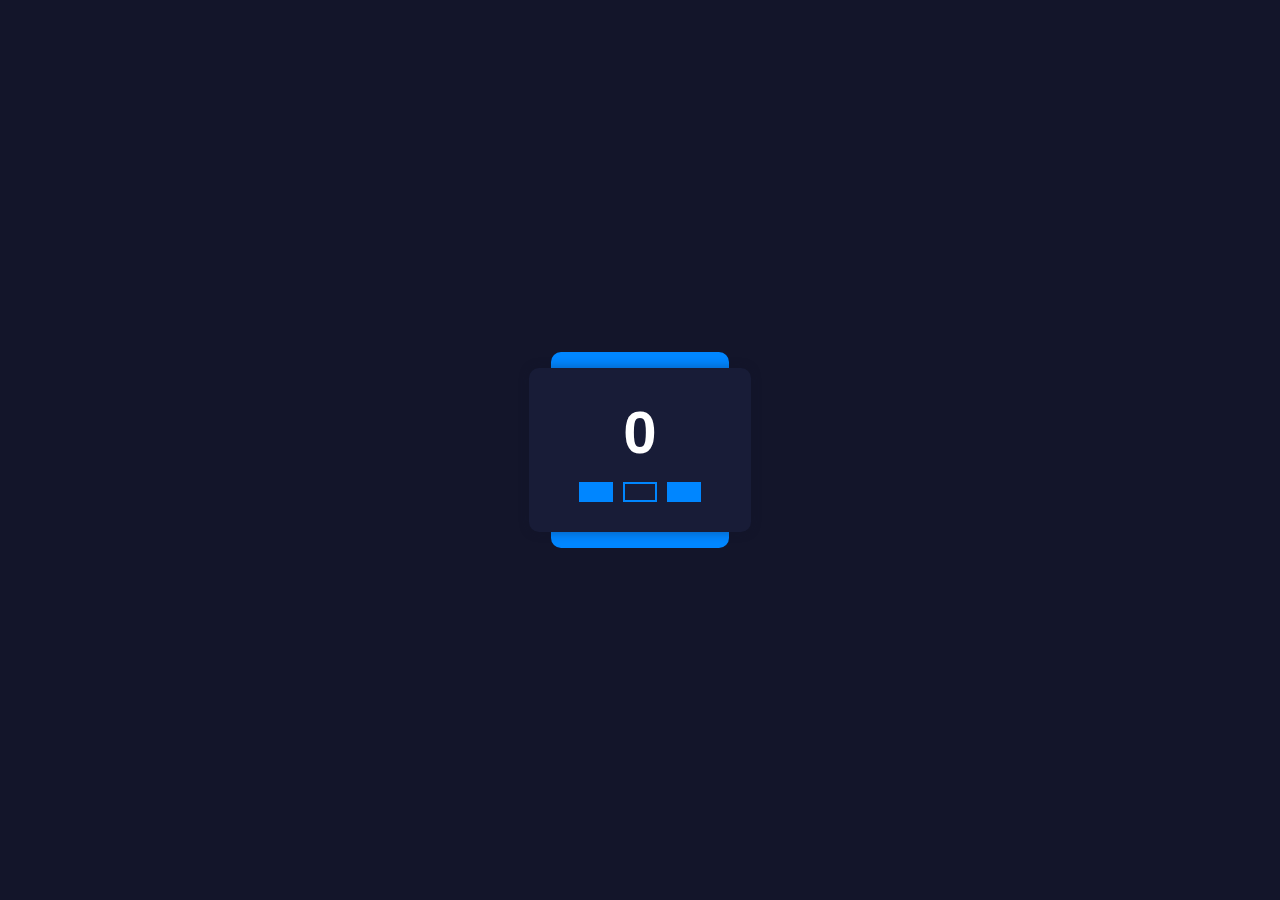
<file: 1. Counter/index.html>
<!DOCTYPE html>
<html lang="en">
  <head>
    <meta charset="UTF-8" />
    <meta name="viewport" content="width=device-width, initial-scale=1.0" />
    <title>#1 Counter</title>

    <!-- Fontawesome Icons Link -->
    <link
      rel="stylesheet"
      href="https://cdnjs.cloudflare.com/ajax/libs/font-awesome/6.5.2/css/all.min.css"
      integrity="sha512-SnH5WK+bZxgPHs44uWIX+LLJAJ9/2PkPKZ5QiAj6Ta86w+fsb2TkcmfRyVX3pBnMFcV7oQPJkl9QevSCWr3W6A=="
      crossorigin="anonymous"
      referrerpolicy="no-referrer"
    />

    <link rel="stylesheet" href="style.css" />
  </head>
  <body>
    <section class="container">
      <div class="counter">
        <div class="content">
          <p class="count-value">0</p>
          <div class="actions">
            <button
              class="action__btn background_animation_btn"
              id="decrement_btn"
            >
              <i class="fa-solid fa-minus"></i>
            </button>
            <button class="action__btn border_animation_btn" id="reset_btn">
              <i class="fa-solid fa-rotate"></i>
            </button>
            <button
              class="action__btn background_animation_btn"
              id="increment_btn"
            >
              <i class="fa-solid fa-plus"></i>
            </button>
          </div>
        </div>
      </div>
    </section>

    <script src="script.js"></script>
  </body>
</html>
</file>
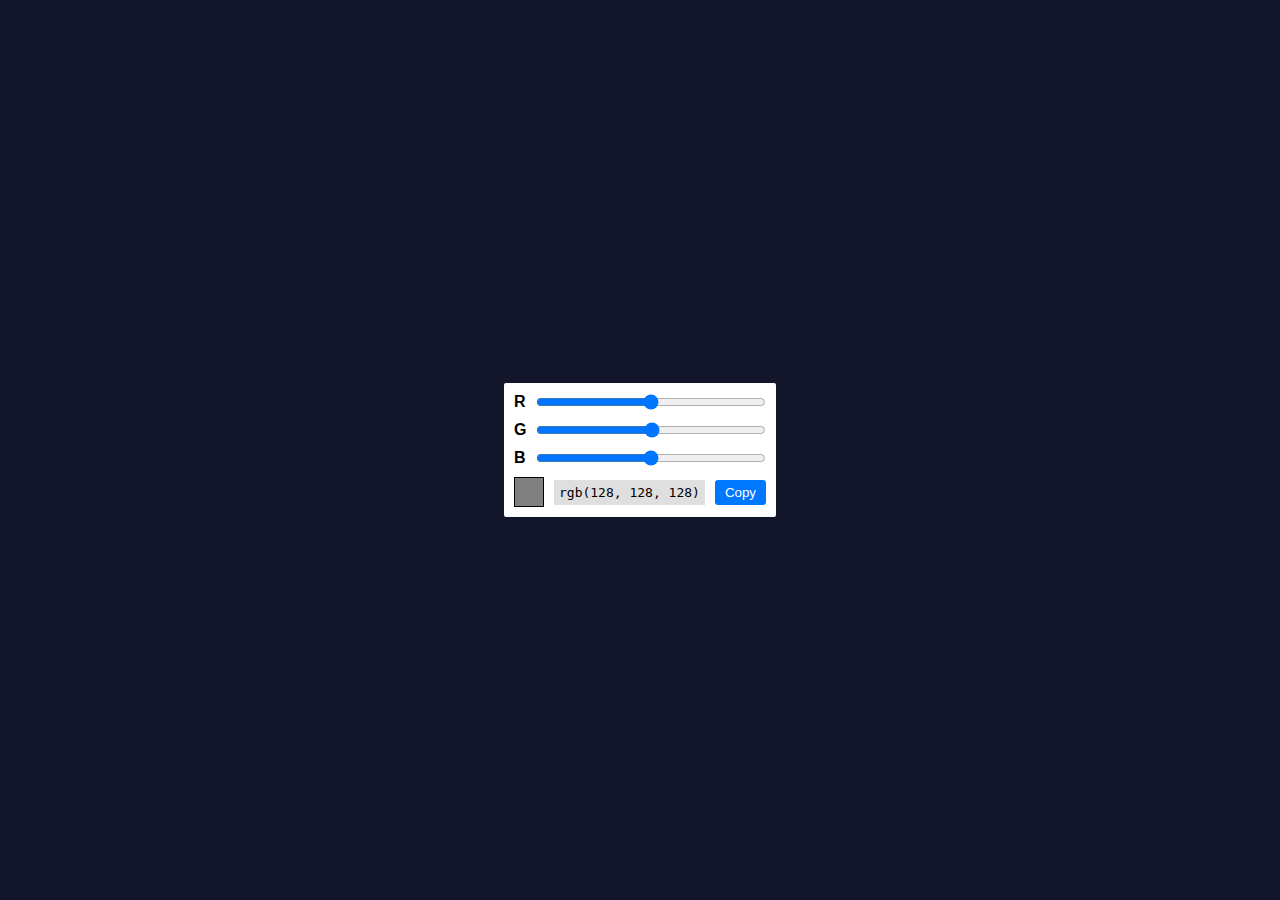
<file: 10. RGB Slider/index.html>
<!DOCTYPE html>
<html lang="en">
  <head>
    <meta charset="UTF-8" />
    <meta name="viewport" content="width=device-width, initial-scale=1.0" />
    <title>RGB Slider</title>
    <link rel="stylesheet" href="style.css" />
  </head>
  <body>
    <div class="slider">
      <div class="r slide">
        <span>R</span>
        <input type="range" class="r_slide" min="0" max="255" />
      </div>
      <div class="g slide">
        <span>G</span>
        <input type="range" class="g_slide" min="0" max="255" />
      </div>
      <div class="b slide">
        <span>B</span>
        <input type="range" class="b_slide" min="0" max="255" />
      </div>

      <div class="color">
        <div class="color_box"></div>
        <span class="color_code"></span>
        <button class="copy_code_btn">Copy</button>
      </div>
    </div>

    <script src="script.js"></script>
  </body>
</html>
</file>
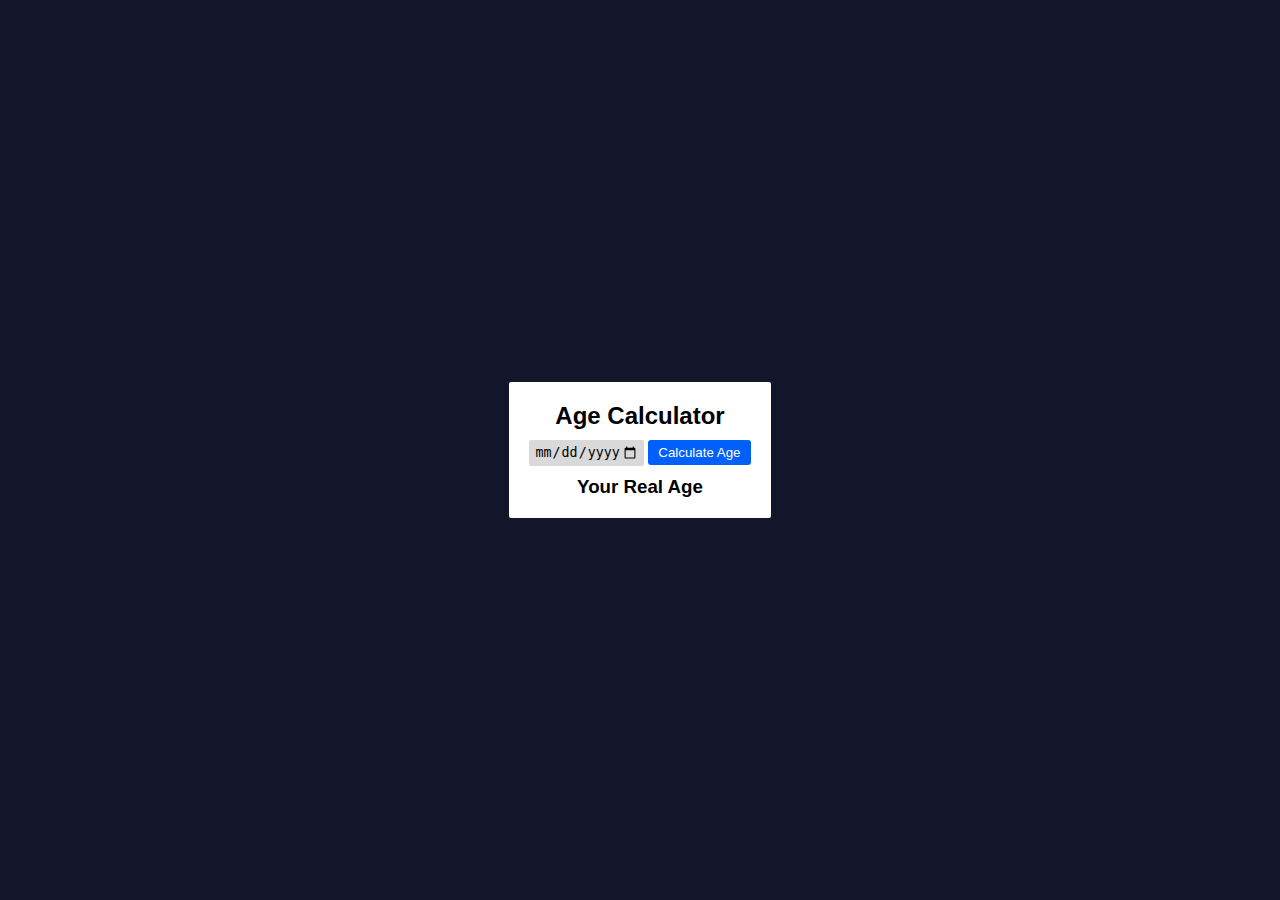
<file: 11. Age Calculator/index.html>
<!DOCTYPE html>
<html lang="en">
  <head>
    <meta charset="UTF-8" />
    <meta name="viewport" content="width=device-width, initial-scale=1.0" />
    <title>Age Calculator</title>
    <link rel="stylesheet" href="style.css" />
  </head>
  <body>
    <div class="container">
      <h2 class="title">Age Calculator</h2>
      <form class="ageForm">
        <input type="date" required class="birth_date" />
        <input type="submit" class="submit_button" value="Calculate Age" />
      </form>
      <h3 class="real_age">Your Real Age</h3>
    </div>
    
    <script src="script.js"></script>
  </body>
</html>
</file>
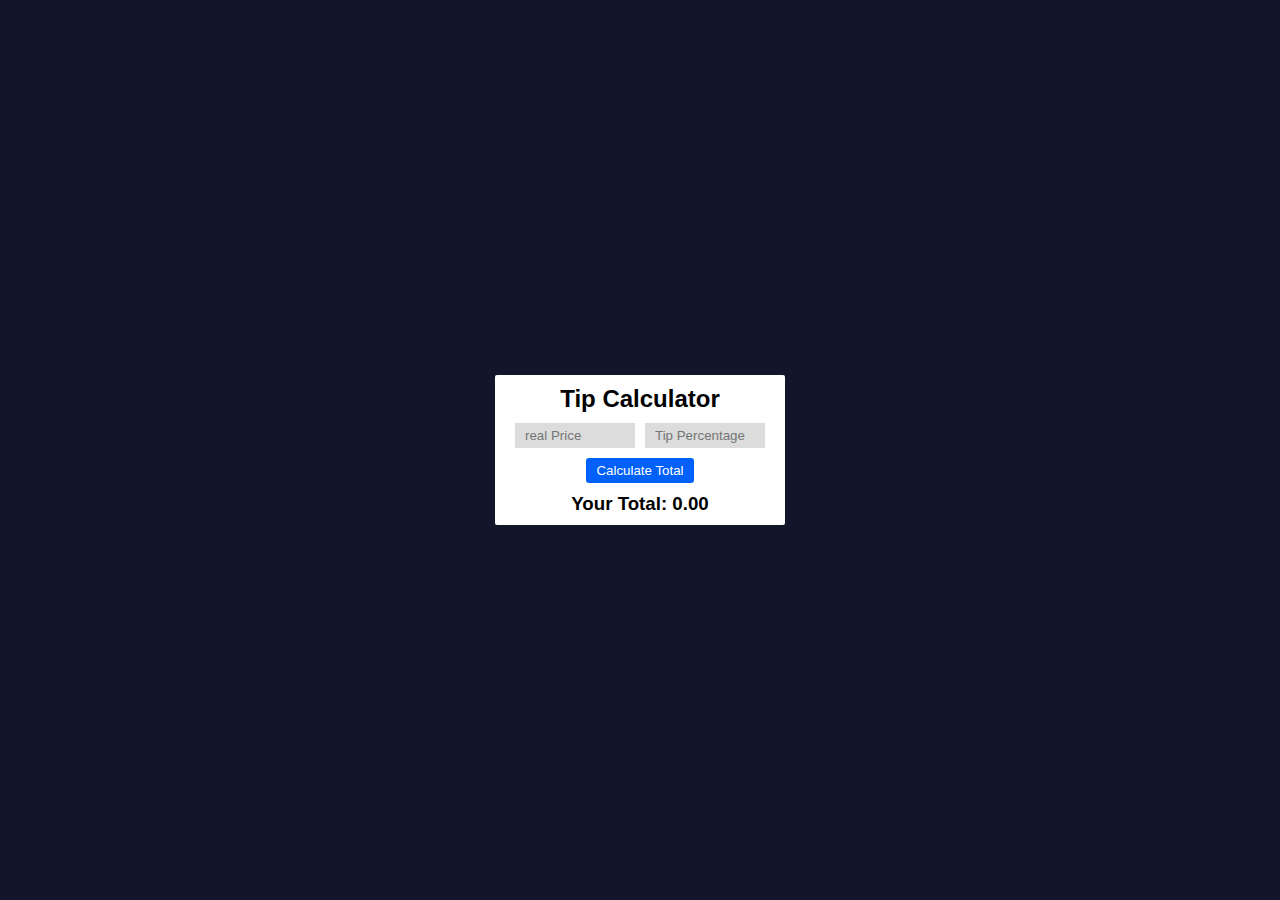
<file: 12. Tip Calculator/index.html>
<!DOCTYPE html>
<html lang="en">
  <head>
    <meta charset="UTF-8" />
    <meta name="viewport" content="width=device-width, initial-scale=1.0" />
    <title>Tip Calculator</title>
    <link rel="stylesheet" href="style.css" />
  </head>
  <body>
    <div class="container">
      <h2 class="title">Tip Calculator</h2>
      <form class="tipForm">
        <div class="inputs">
          <input
            type="tel"
            placeholder="real Price"
            required
            class="real_price"
          />
          <input
            type="tel"
            class="tip_percentage"
            placeholder="Tip Percentage"
            required
          />
        </div>
        <input type="submit" class="submit_button" value="Calculate Total" />
      </form>
      <h3 class="total_price">Your Total: <span>0.00</span></h3>
    </div>
    <script src="script.js"></script>
  </body>
</html>
</file>
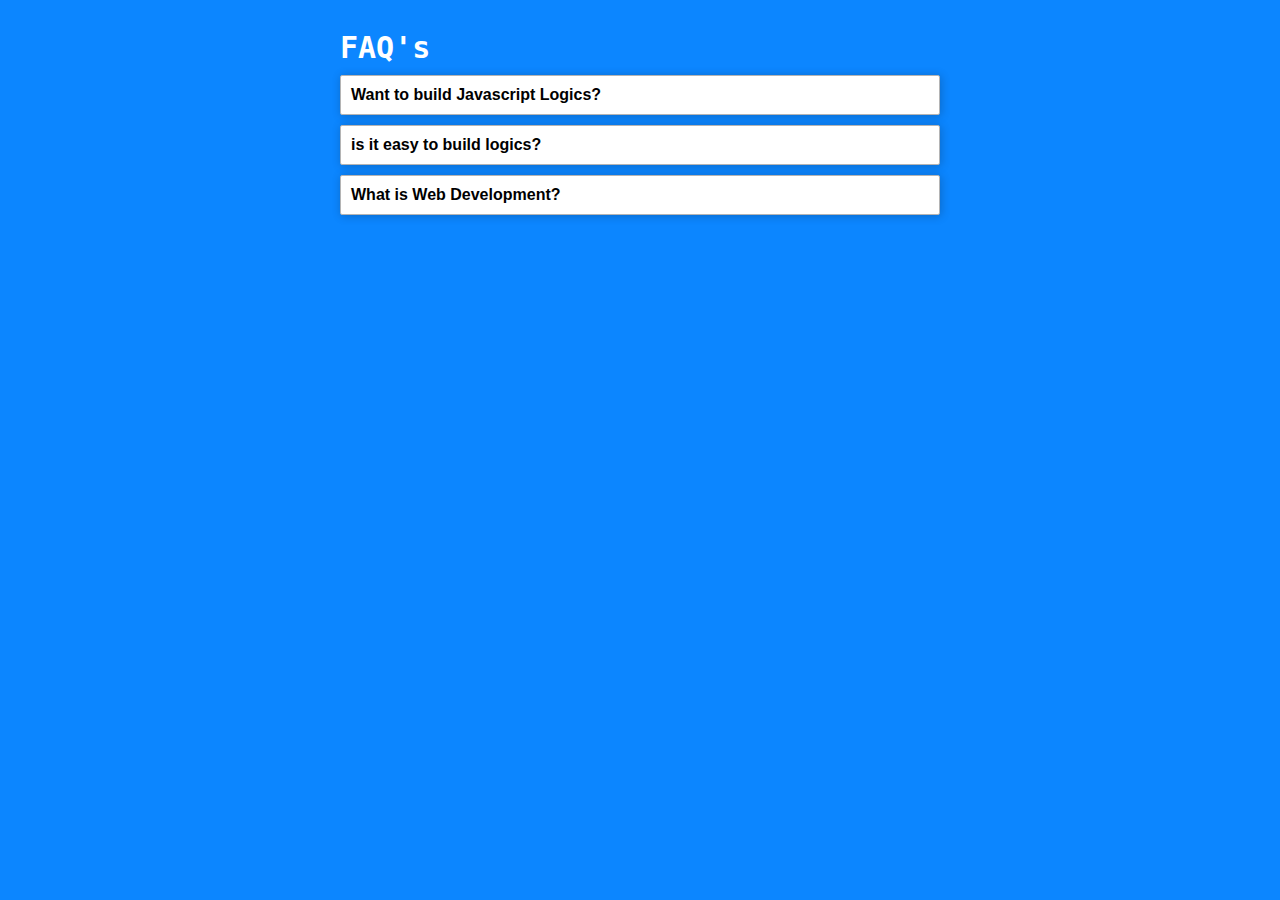
<file: 14.faq section/index.html>
<!DOCTYPE html>
<html lang="en">
  <head>
    <meta charset="UTF-8" />
    <meta name="viewport" content="width=device-width, initial-scale=1.0" />
    <title>14. FAQ Section</title>

    <link
      rel="stylesheet"
      href="https://cdnjs.cloudflare.com/ajax/libs/font-awesome/6.6.0/css/all.min.css"
      integrity="sha512-Kc323vGBEqzTmouAECnVceyQqyqdsSiqLQISBL29aUW4U/M7pSPA/gEUZQqv1cwx4OnYxTxve5UMg5GT6L4JJg=="
      crossorigin="anonymous"
      referrerpolicy="no-referrer"
    />

    <link rel="stylesheet" href="style.css" />
  </head>
  <body>
    <section class="faq_section">
      <div class="content">
        <h3 class="title">FAQ's</h3>
        <div class="faq">
          <div class="accordian">
            <h3 class="question">
              <span>Want to build Javascript Logics?</span>
              <i class="fa-solid fa-angle-down icon"></i>
            </h3>
            <p class="answer" style="max-height: 0px">
              Just Watch this video to build strong JavaScript Logics And learn
              to make this smooth faq accordion using HTML, CSS & JavaScript
              with explanation in Hindi | Project 14.
            </p>
          </div>
          <div class="accordian">
            <h3 class="question">
              <span>is it easy to build logics?</span>
              <i class="fa-solid fa-angle-down icon"></i>
            </h3>
            <p class="answer" style="max-height: 0px">
              Lorem, ipsum dolor sit amet consectetur adipisicing elit. Sed ab
              eius dolorum numquam dignissimos minus aliquam inventore excepturi
              pariatur rem doloribus eveniet facere consequuntur ex, perferendis
              quo amet atque error.
            </p>
          </div>
          <div class="accordian">
            <h3 class="question">
              <span>What is Web Development?</span>
              <i class="fa-solid fa-angle-down icon"></i>
            </h3>
            <p class="answer" style="max-height: 0px">
              Lorem, ipsum dolor sit amet consectetur adipisicing elit. Sed ab
              eius dolorum numquam dignissimos minus aliquam inventore excepturi
              pariatur rem doloribus eveniet facere consequuntur ex, perferendis
              quo amet atque error.
            </p>
          </div>
        </div>
      </div>
    </section>

    <script src="script.js"></script>
  </body>
</html>
</file>
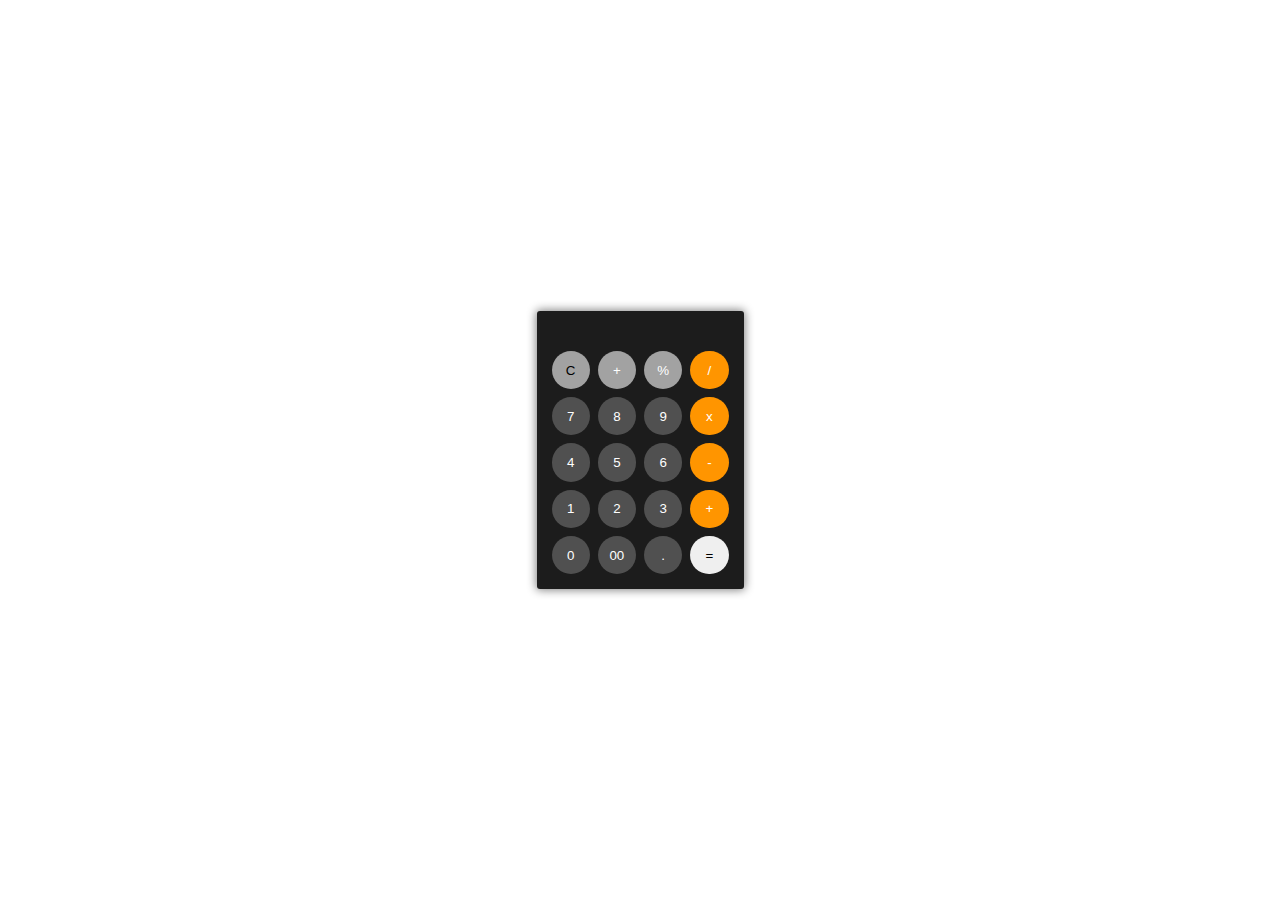
<file: 3. Calculator/index.html>
<!DOCTYPE html>
<html lang="en">
  <head>
    <meta charset="UTF-8" />
    <meta name="viewport" content="width=device-width, initial-scale=1.0" />
    <title>3. Calculator</title>

    <link rel="stylesheet" href="style.css" />
    <script src="script.js" defer></script>
  </head>
  <body>
    <div class="container">
      <div class="calculator">
        <div class="displayScreen">
          <input type="text" id="displayInput" readonly />
        </div>
        <table class="buttonsTable">
          <tr>
            <td>
              <button class="deleteButton calculatorButton topRowButton">
                C
              </button>
            </td>
            <td>
              <button
                class="mathNumber mathOperator calculatorButton topRowButton"
                value="+"
              >
                +
              </button>
            </td>
            <td>
              <button
                class="mathNumber mathOperator calculatorButton topRowButton"
                value="%"
              >
                %
              </button>
            </td>
            <td>
              <button
                class="mathNumber mathOperator calculatorButton"
                value="/"
              >
                /
              </button>
            </td>
          </tr>
          <tr>
            <td>
              <button class="mathNumber calculatorButton" value="7">7</button>
            </td>
            <td>
              <button class="mathNumber calculatorButton" value="8">8</button>
            </td>
            <td>
              <button class="mathNumber calculatorButton" value="9">9</button>
            </td>
            <td>
              <button
                class="mathNumber mathOperator calculatorButton"
                value="*"
              >
                x
              </button>
            </td>
          </tr>
          <tr>
            <td>
              <button class="mathNumber calculatorButton" value="4">4</button>
            </td>
            <td>
              <button class="mathNumber calculatorButton" value="5">5</button>
            </td>
            <td>
              <button class="mathNumber calculatorButton" value="6">6</button>
            </td>
            <td>
              <button
                class="mathNumber mathOperator calculatorButton"
                value="-"
              >
                -
              </button>
            </td>
          </tr>
          <tr>
            <td>
              <button class="mathNumber calculatorButton" value="1">1</button>
            </td>
            <td>
              <button class="mathNumber calculatorButton" value="2">2</button>
            </td>
            <td>
              <button class="mathNumber calculatorButton" value="3">3</button>
            </td>
            <td>
              <button
                class="mathNumber mathOperator calculatorButton"
                value="+"
              >
                +
              </button>
            </td>
          </tr>
          <tr>
            <td>
              <button class="mathNumber calculatorButton" value="0">0</button>
            </td>
            <td>
              <button class="mathNumber calculatorButton" value="00">00</button>
            </td>
            <td>
              <button class="mathNumber calculatorButton" value=".">.</button>
            </td>
            <td><button class="equalOperator calculatorButton">=</button></td>
          </tr>
        </table>
      </div>
    </div>
  </body>
</html>
</file>
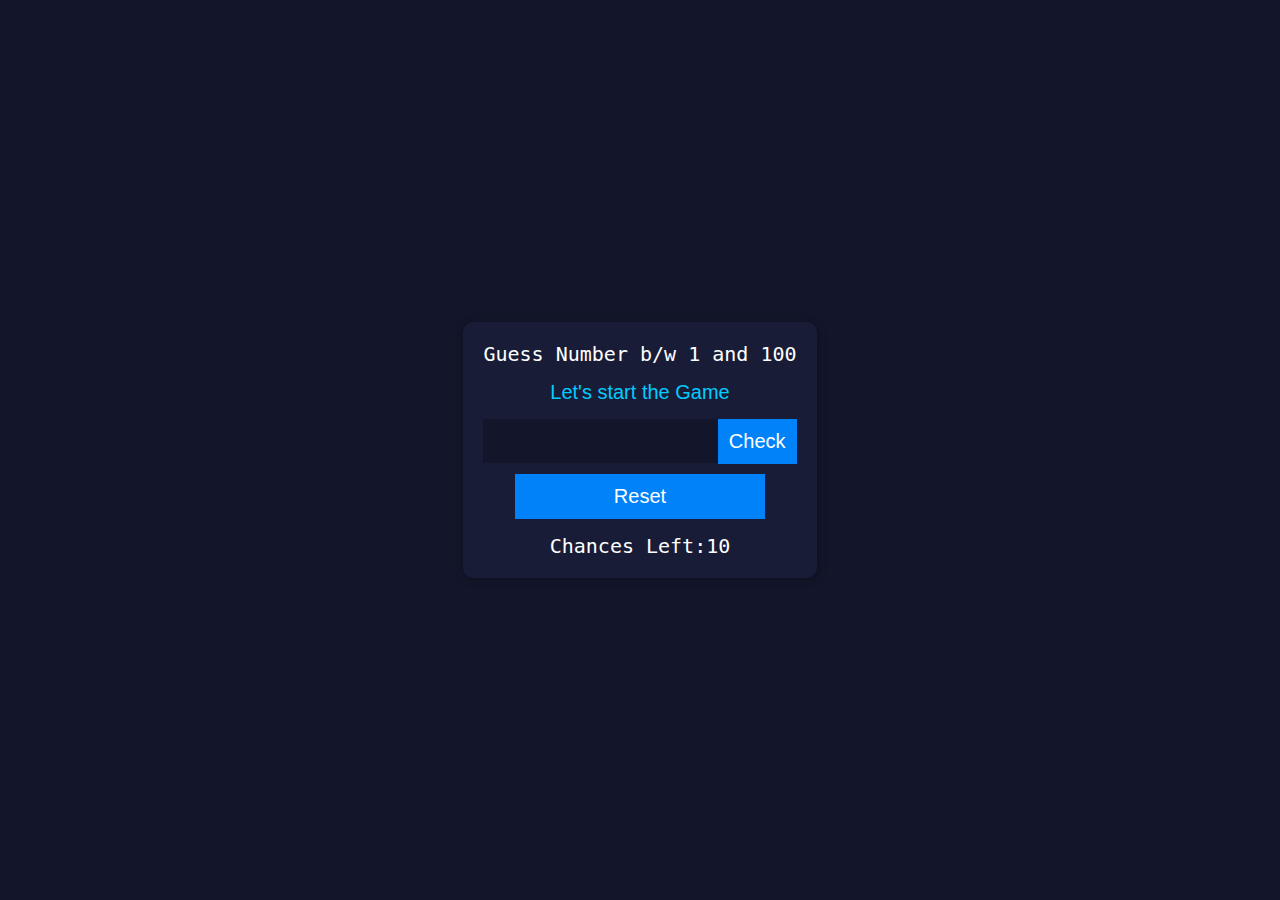
<file: 5. Guess the Number Game/index.html>
<!DOCTYPE html>
<html lang="en">
  <head>
    <meta charset="UTF-8" />
    <meta name="viewport" content="width=device-width, initial-scale=1.0" />
    <title>5. Guess The Number</title>

    <link rel="stylesheet" href="style.css" />
    <script src="script.js" defer></script>
  </head>
  <body>
    <div class="container">
      <div class="content">
        <div class="header">Guess Number b/w 1 and 100</div>
        <div class="status">Let's start the Game</div>
        <div class="main">
          <form class="checkGuessForm">
            <input
              type="number"
              min="0"
              max="100"
              class="checkGuessInput"
              required
            />
            <input
              type="submit"
              value="Check"
              class="checkGuessButton actionButton"
            />
          </form>
          <button class="resetButton actionButton">Reset</button>
        </div>
        <div class="footer">Chances Left: <span class="guesses">8</span></div>
      </div>
    </div>
  </body>
</html>
</file>
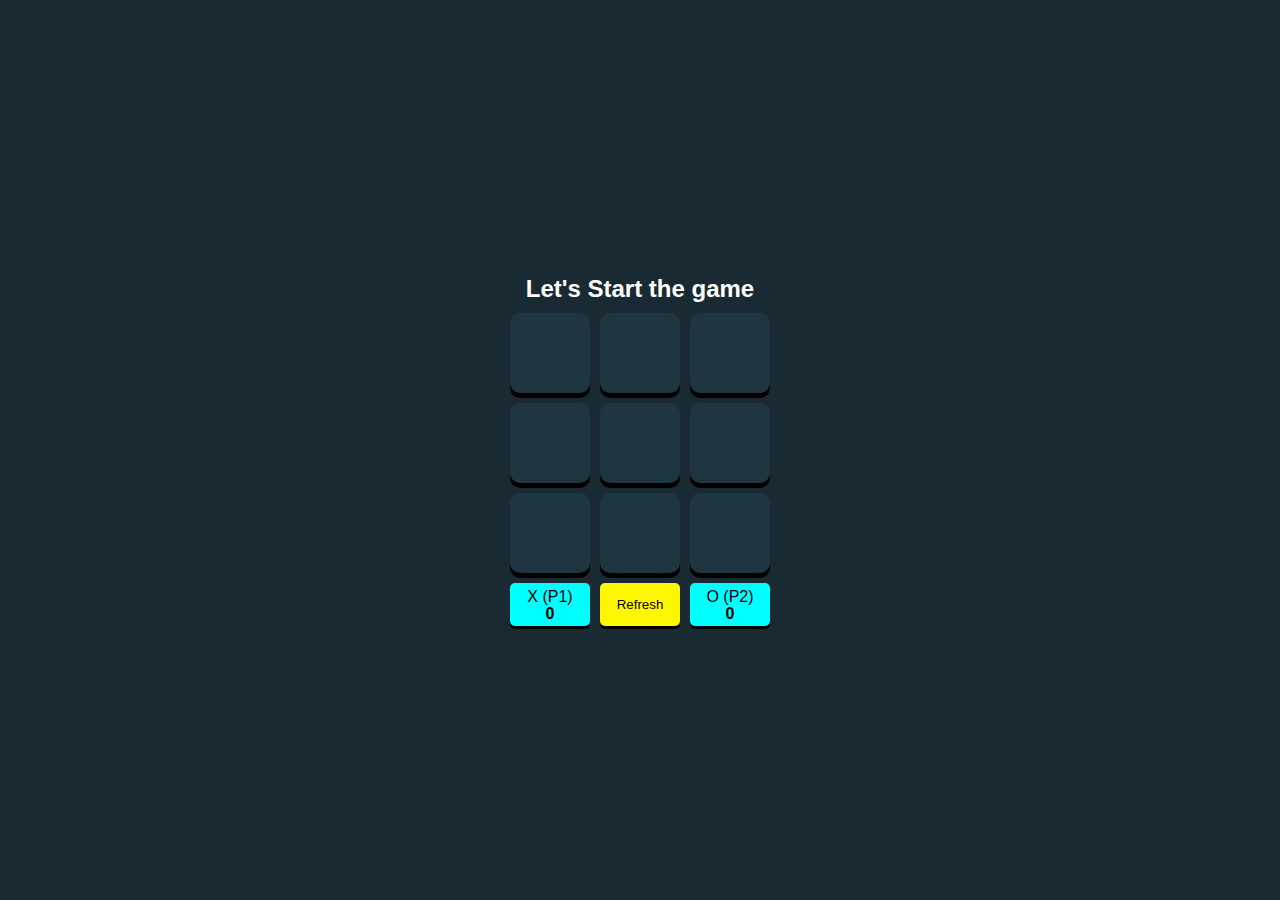
<file: 7. Tic Tac Toe/index.html>
<!DOCTYPE html>
<html lang="en">
  <head>
    <meta charset="UTF-8" />
    <meta name="viewport" content="width=device-width, initial-scale=1.0" />
    <title>Tic Tac Toe</title>
    <link rel="stylesheet" href="style.css" />
  </head>
  <body>
    <div class="container">
      <div class="content">
        <h2 class="status">Let's Start the game</h2>
        <div class="tic-tac-toe x-mark">
          <div class="boxes">
            <div class="box box1"></div>
            <div class="box box2"></div>
            <div class="box box3"></div>
            <div class="box box4"></div>
            <div class="box box5"></div>
            <div class="box box6"></div>
            <div class="box box7"></div>
            <div class="box box8"></div>
            <div class="box box9"></div>
          </div>
        </div>
        <div class="actionButtons">
          <p class="actionButton x_win_count blue__button">
            X (P1) <span>0</span>
          </p>
          <button class="actionButton yellow__button refresh__button">
            Refresh
          </button>
          <p class="actionButton o_win_count blue__button">
            O (P2) <span>0</span>
          </p>
        </div>
      </div>
    </div>

    <script src="script.js"></script>
  </body>
</html>
</file>
<file: 1. Counter/style.css>
* {
  margin: 0;
  padding: 0;
  box-sizing: border-box;
}

:root {
  --main-color: #0086ff;
  --main-hover-color: #0079e2;
  --fill-color: #181c37;
  --body-color: #13152a;
  --count-greater-color: rgb(0, 210, 0);
  --count-smaller-color: red;
}

body {
  background-color: var(--body-color);
}

.container {
  min-height: 100vh;
  width: 100%;
  display: flex;
  justify-content: center;
  align-items: center;
}

.counter {
  background-color: var(--fill-color);
  color: white;
  padding: 30px 50px;
  display: flex;
  justify-content: center;
  align-items: center;
  border-radius: 10px;
  font-family: "Segoe UI", Tahoma, Geneva, Verdana, sans-serif;
  box-shadow: 0 0 10px 1px #13162a54;
  position: relative;
}

.counter::before {
  content: "";
  position: absolute;
  height: 120%;
  width: 80%;
  background-color: var(--main-color);
  z-index: -10;
  border-radius: 10px;
}

.counter .content {
  display: flex;
  flex-direction: column;
  gap: 15px;
}

.counter .count-value {
  font-size: 60px;
  text-align: center;
  font-weight: 700;
}
.counter .count-value.greater {
  color: var(--count-greater-color);
}
.counter .count-value.smaller {
  color: var(--count-smaller-color);
}

.counter .actions {
  display: flex;
  justify-content: center;
  align-items: center;
  gap: 10px;
}
.counter .actions .action__btn {
  border: none;
  padding: 8px 15px;
  color: white;
  font-size: 1.5rem;
  display: flex;
  justify-self: center;
  align-items: center;
  cursor: pointer;
  border: 2px solid var(--main-color);
  transition: all 0.2s;
  background-color: var(--main-color);
}

.counter .actions .background_animation_btn {
  background-color: var(--main-color);
}
.counter .actions .background_animation_btn:hover {
  background-color: transparent;
  color: var(--main-color);
}

.counter .actions .border_animation_btn {
  background-color: transparent;
  color: var(--main-color);
  box-sizing: border-box;
}
.counter .actions .border_animation_btn:hover {
  background-color: var(--main-color);
  color: var(--main-inverted-hover-color);
}
</file>
<file: 10. RGB Slider/style.css>
* {
  margin: 0;
  padding: 0;
  box-sizing: border-box;
}

body {
  padding: 10px;
  height: 100vh;
  width: 100%;
  display: flex;
  justify-content: center;
  align-items: center;
  background-color: #13152a;
}

.slider {
  background-color: white;
  padding: 10px;
  border-radius: 2px;
}

.slider .slide {
  width: 100%;
  display: flex;
  gap: 10px;
  align-items: center;
  margin-bottom: 10px;
  font-family: "Segoe UI", Tahoma, Geneva, Verdana, sans-serif;
  font-weight: bold;
}
.slider .slide input {
  flex-grow: 1;
}

.color {
  display: flex;
  gap: 10px;
  align-items: center;
}

.color_box {
  height: 30px;
  width: 30px;
  border: 1px solid #000;
}

.slider .copy_code_btn {
  background-color: #0077ff;
  color: white;
  padding: 5px 10px;
  border: none;
  border-radius: 3px;
  cursor: pointer;
}
.slider .copy_code_btn:hover {
  background-color: #0069e1;
}
.slider .copy_code_btn:active {
  background-color: #0058bd;
}

.slider .color_code {
  font-family: monospace;
  background-color: rgb(223, 223, 223);
  padding: 5px;
}
</file>
<file: 11. Age Calculator/style.css>
* {
  margin: 0;
  padding: 0;
  box-sizing: border-box;
}

body {
  background-color: #13152a;
  height: 100vh;
  width: 100%;
  display: flex;
  justify-content: center;
  align-items: center;
}

.container {
  background-color: white;
  padding: 20px;
  text-align: center;
  display: flex;
  flex-direction: column;
  gap: 10px;
  border-radius: 2px;
  font-family: "Segoe UI", Tahoma, Geneva, Verdana, sans-serif;
}

.ageForm .birth_date {
  border: none;
  background-color: rgba(128, 128, 128, 0.3);
  padding: 4px 5px;
  border-radius: 2px;
}

.ageForm .submit_button {
  background-color: #0060fa;
  border: none;
  border-radius: 3px;
  padding: 5px 10px;
  color: white;
  cursor: pointer;
}
.ageForm .submit_button:hover {
  background-color: #0057e4;
}
.ageForm .submit_button:active {
  background-color: #004dc8;
}
</file>
<file: 12. Tip Calculator/style.css>
* {
  margin: 0;
  padding: 0;
  box-sizing: border-box;
}

body {
  background-color: #13152a;
  height: 100vh;
  width: 100%;
  display: flex;
  justify-content: center;
  align-items: center;
}

.container {
  background-color: white;
  padding: 10px 20px;
  text-align: center;
  display: flex;
  flex-direction: column;
  gap: 10px;
  border-radius: 2px;
  max-width: 300px;
  font-family: "Segoe UI", Tahoma, Geneva, Verdana, sans-serif;
}
.tipForm .inputs {
  display: flex;
  flex-wrap: wrap;
  gap: 10px;
  margin-bottom: 10px;
}
.tipForm .inputs input {
  border: none;
  outline: none;
  background-color: rgb(220, 220, 220);
  padding: 5px 10px;
  width: 120px;
}

.tipForm .submit_button {
  background-color: #0060fa;
  border: none;
  border-radius: 3px;
  padding: 5px 10px;
  color: white;
  cursor: pointer;
}
.tipForm .submit_button:hover {
  background-color: #0057e4;
}
.tipForm .submit_button:active {
  background-color: #004dc8;
}
</file>
<file: 14.faq section/style.css>
* {
  margin: 0;
  padding: 0;
  box-sizing: border-box;
}

body {
  background-color: rgb(12 134 255);
}

section.faq_section {
  width: 100%;
  padding: 30px 25px 10px;
  display: flex;
  flex-direction: column;
  align-items: center;
  height: 100vh;
}

.faq_section .content {
  width: 600px;
  max-width: 100%;
  display: flex;
  flex-direction: column;
  gap: 10px;
}

.faq_section .title {
  font-family: monospace;
  font-size: 30px;
  color: white;
}

.faq {
  display: flex;
  flex-direction: column;
  gap: 10px;
}

.faq .accordian {
  background-color: rgba(128, 128, 128, 0.3);
  padding: 10px;
  border-radius: 2px;
  border: 1px solid rgb(180, 180, 180);
  font-family: "Gill Sans", "Gill Sans MT", Calibri, "Trebuchet MS", sans-serif;
  background-color: white;
  color: black;
  box-shadow: 1px 1px 10px rgb(12 12 12 / 23%);
}
.faq .accordian .question {
  display: flex;
  justify-content: space-between;
  align-items: center;
  padding-right: 10px;
  cursor: pointer;
  font-family: revert;
  font-size: medium;
}

.faq .accordian .answer {
  max-height: 0;
  overflow: hidden;
  transition: all 0.3s;
}

.faq .accordian .icon {
  transition: transform 0.3s;
}

.faq .accordian.active .icon {
  transform: rotate(180deg);
}

.faq .accordian.active .answer {
  margin-top: 10px;
}
</file>
<file: 3. Calculator/style.css>
* {
  margin: 0;
  padding: 0;
  box-sizing: border-box;
}

html,
body {
  width: 100%;
  min-height: 100vh;
}

.container {
  height: 100vh;
  width: 100%;
  display: flex;
  justify-content: center;
  align-items: center;
}
.calculator {
  background-color: #1c1c1c;
  padding: 10px;
  border-radius: 3px;
  box-shadow: 0 0 10px 1px gray;
}
.calculator .calculatorButton {
  height: 100%;
  width: 100%;
  padding-block: 5px;
  border: none;
  border-radius: 50px;
}

.calculator .buttonsTable {
  width: 100%;
}
.calculator .buttonsTable td {
  width: 25%;
  padding: 3px;
}
.calculator .buttonsTable td button {
  cursor: pointer;
}
.calculator .buttonsTable td button:not(.doubleColButton) {
  aspect-ratio: 1/1;
}

.mathNumber {
  background-color: #505050;
  color: white;
}

.mathOperator {
  background-color: #ff9500;
}

.topRowButton {
  background-color: #a2a2a2;
}

.displayScreen #displayInput {
  background-color: transparent;
  color: white;
  padding: 5px;
  border: none;
  outline: none;
  text-align: right;
}
</file>
<file: 5. Guess the Number Game/style.css>
:root {
  --color-body-primary: #13152a;
  --color-light-primary: #0282f8;
  --color-light-primary-hover: #006bce;
  --color-container-primary: #181c37;
  --color-text-base: #fff;
  --color-status: rgb(0, 204, 255);
}

* {
  margin: 0;
  padding: 0;
  box-sizing: border-box;
}

body {
  height: 100vh;
  width: 100%;
  display: flex;
  justify-content: center;
  align-items: center;
  background-color: var(--color-body-primary);
  padding: 10px;
}

.container {
  padding: 20px;
  border-radius: 10px;
  background-color: var(--color-container-primary);
  display: flex;
  justify-content: center;
  align-items: center;
  flex-wrap: wrap;
  box-shadow: 1px 1px 10px rgba(0, 0, 0, 0.3);
  color: var(--color-text-base);
  font-family: monospace;
  font-size: 20px;
}
.container .content {
  width: 100%;
  display: flex;
  flex-direction: column;
  align-items: center;
  flex-wrap: wrap;
  gap: 15px;
}
.container .header {
  width: 100%;
}
.container .status {
  color: var(--color-status);
  font-family: "Segoe UI", Tahoma, Geneva, Verdana, sans-serif;
}
.container .content .main {
  width: 100%;
  display: flex;
  flex-direction: column;
  gap: 10px;
  align-items: center;
}
.container .main .checkGuessForm {
  display: flex;
  flex-wrap: wrap;
  width: 100%;
}
.container .main .checkGuessForm .checkGuessInput {
  border: none;
  outline: none;
  padding: 10px;
  font-size: 20px;
  color: var(--color-text-base);
  background-color: var(--color-body-primary);
  font-family: monospace;
  height: 100%;
  flex: 1;
}
.container .main .actionButton {
  height: 100%;
  background-color: var(--color-light-primary);
  color: white;
  font-size: 20px;
  border: 1px solid var(--color-light-primary);
  cursor: pointer;
  transition: 0.3s;
  padding: 10px;
}
.container .main .actionButton:hover {
  background-color: var(--color-light-primary-hover);
}
.container .main .resetButton {
  width: 80%;
}

.container .footer {
  width: 100%;
  display: flex;
  justify-content: center;
  align-items: center;
  text-align: center;
}
</file>
<file: 7. Tic Tac Toe/style.css>
:root {
  --color-main-blue: aqua;
  --color-main-yellow: rgb(255, 247, 0);
}

* {
  margin: 0;
  padding: 0;
  box-sizing: border-box;
}

body {
  background-color: #192a32;
}

span {
  line-height: 15px;
}

.container {
  height: 100vh;
  width: 100%;
  display: flex;
  justify-content: center;
  align-items: center;
}

.container .content {
  display: flex;
  flex-direction: column;
  gap: 10px;
}

.container .status {
  color: white;
  font-family: "Segoe UI", Tahoma, Geneva, Verdana, sans-serif;
  text-align: center;
}

.container .tic-tac-toe .boxes {
  display: grid;
  grid-template-columns: repeat(3, 1fr);
  gap: 10px;
}

.container .tic-tac-toe .boxes .box {
  height: 80px;
  width: 80px;
  background-color: #1f3540;
  border-radius: 10px;
  cursor: pointer;
  display: flex;
  justify-content: center;
  padding-bottom: 10px;
  align-items: center;
  font-size: 5em;
  font-family: Arial, Helvetica, sans-serif;
  font-weight: bold;
  box-shadow: 0 5px 0 0 #000;
  color: white;
}
.container .tic-tac-toe.x-mark .boxes .box:not(.done):hover::before {
  content: "x";
}
.container .tic-tac-toe.o-mark .boxes .box:not(.done):hover::before {
  content: "o";
}

.container .tic-tac-toe .boxes .box.x {
  color: var(--color-main-blue);
}
.container .tic-tac-toe .boxes .box.o {
  color: var(--color-main-yellow);
}

.container .actionButtons {
  width: 100%;
  display: flex;
  gap: 10px;
  flex-wrap: wrap;
}

.container .actionButtons .actionButton {
  flex: 1;
  display: flex;
  flex-direction: column;
  align-items: center;
  justify-content: center;
  border: none;
  outline: none;
  border-radius: 5px;
  padding: 5px;
  box-shadow: 0 3px 0 0 #000;
  font-family: "Segoe UI", Tahoma, Geneva, Verdana, sans-serif;
}
.container .actionButtons .actionButton span {
  font-weight: bold;
}

.container .actionButtons .refresh__button {
  display: flex;
  flex-direction: column;
  align-items: center;
  border: none;
  outline: none;
  border-radius: 5px;
  padding: 5px;
  box-shadow: 0 3px 0 0 #000;
  font-family: "Segoe UI", Tahoma, Geneva, Verdana, sans-serif;
  background-color: var(--color-main-blue);
  cursor: pointer;
}

.container .actionButtons .yellow__button {
  background-color: var(--color-main-yellow);
}
.container .actionButtons .blue__button {
  background-color: var(--color-main-blue);
}
</file>
